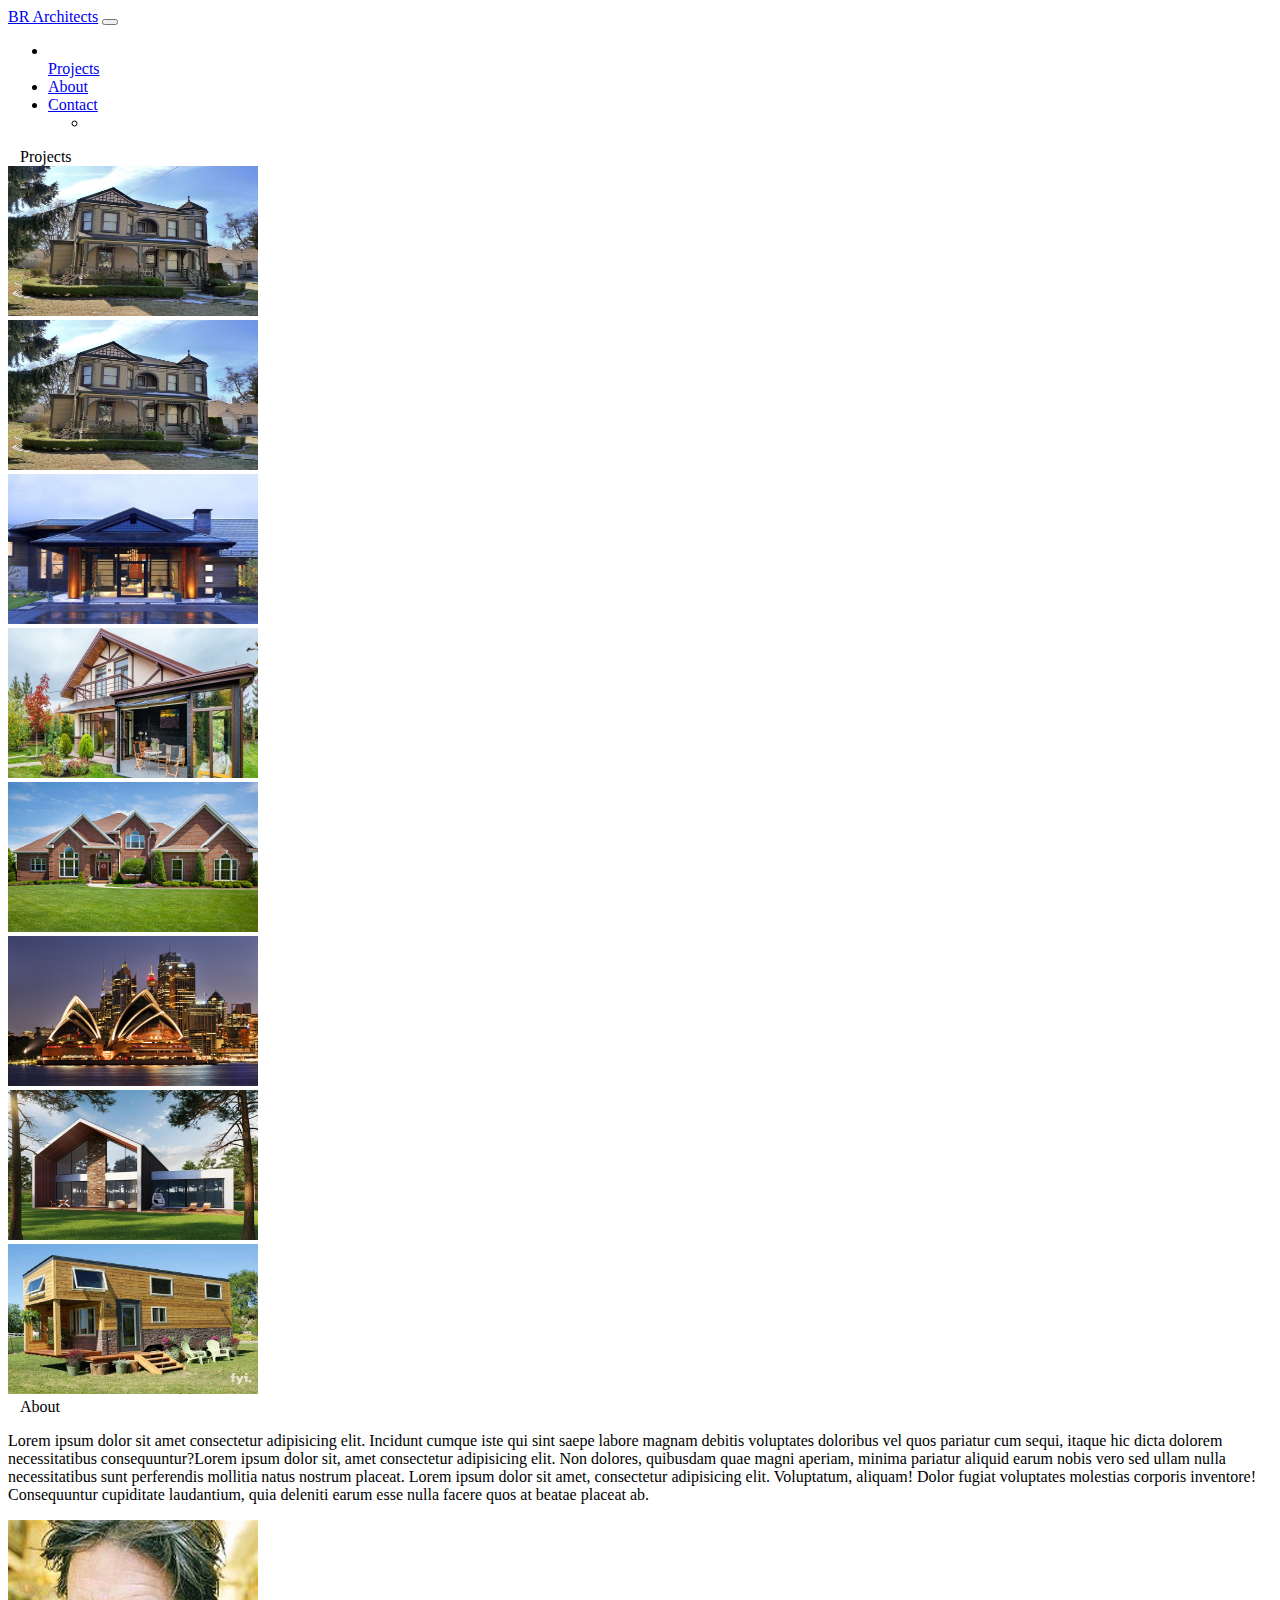
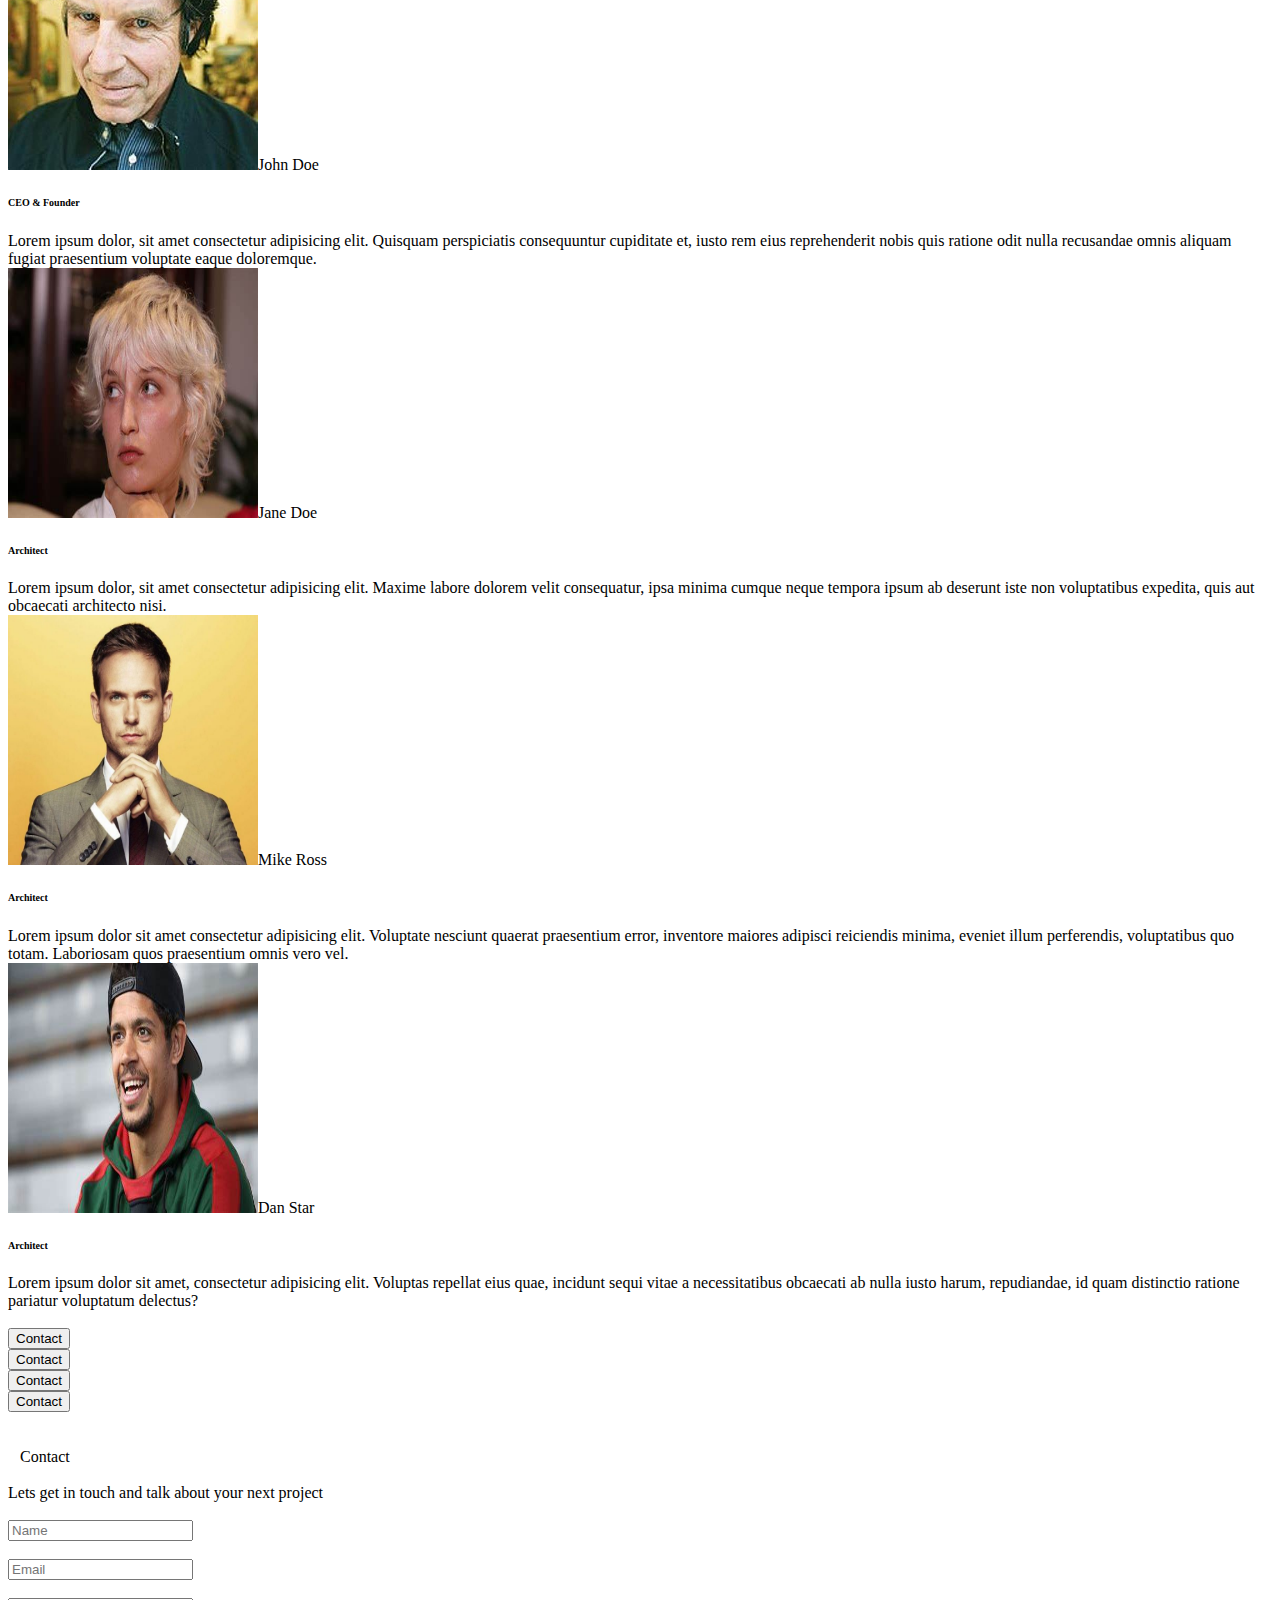
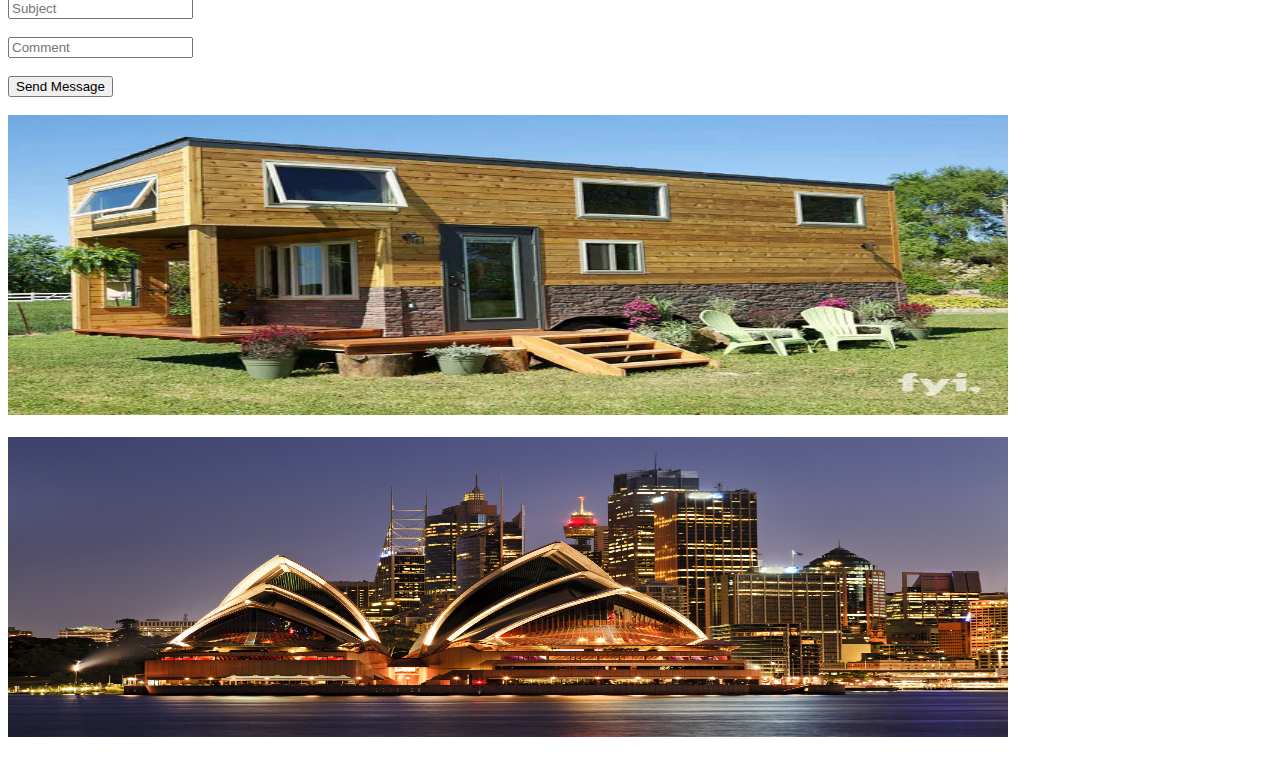
<file: BootStrap/index.html>
<!DOCTYPE html>
<html lang="en">

<head>
  <meta charset="UTF-8">
  <meta http-equiv="X-UA-Compatible" content="IE=edge">
  <meta name="viewport" content="width=device-width, initial-scale=1.0">
  <title>Document</title>
  <link href="https://cdn.jsdelivr.net/npm/bootstrap@5.2.1/dist/css/bootstrap.min.css" rel="stylesheet"
    integrity="sha384-iYQeCzEYFbKjA/T2uDLTpkwGzCiq6soy8tYaI1GyVh/UjpbCx/TYkiZhlZB6+fzT" crossorigin="anonymous">
  <script src="https://cdn.jsdelivr.net/npm/bootstrap@5.2.1/dist/js/bootstrap.bundle.min.js"
    integrity="sha384-u1OknCvxWvY5kfmNBILK2hRnQC3Pr17a+RTT6rIHI7NnikvbZlHgTPOOmMi466C8"
    crossorigin="anonymous"></script>
   
</head>

<body class="container-fluid">
  <nav class="navbar navbar-expand-lg bg-light sticky-top">
     
    <div class="container-fluid">
      <a class="navbar-brand" href="#">BR Architects</a>
      <button class="navbar-toggler" type="button" data-bs-toggle="collapse" data-bs-target="#navbarNav"
        aria-controls="navbarNav" aria-expanded="false" aria-label="Toggle navigation">
        <span class="navbar-toggler-icon"></span>
      </button>
      <div class="collapse navbar-collapse" id="navbarNav">
        <ul class="navbar-nav">
          <li class="nav-item" style="margin-right: 650px;"></li>
          <a class="nav-link active" aria-current="page" href="#projects">Projects</a>

          <li class="nav-item">
            <a class="nav-link active" href="#About">About</a>
          </li>
          <li class="nav-item">
            <a class="nav-link active" href="#contact">Contact</a>
          </li>
          <ul class="nav nav-pills mb-3" id="ex1" role="tablist">
            <li class="nav-item" role="presentation">
            </li>

        </ul>
      </div>
    </div>
  </nav>
  <legend style="margin-left:10px ;" id="projects">Projects</legend>
  <div class="row">
    <div class="col-sm-3" id="img1"><img src="img/house.jpg" height="150" width="250" alt="Summer house"></div>
    <div class="col-sm-3"><img src="./img/house.jpg" height="150" width="250" alt="Brick House"></div>
    <div class="col-sm-3"><img src="./img/2.jpg" height="150" width="250" alt="Renovated"></div>
    <div class="col-sm-3"><img src="./img/3.jpg" height="150" width="250" alt="Renovated"></div>
  </div>
  <div class="row mt-3">
    <div class="col-sm-3"></div>
  </div>
  <div class="row">
    <div class="col-sm-3"><img src="img/4.jpg" height="150" width="250" alt="0px"></div>
    <div class="col-sm-3"><img src="./img/Australia-iconic-SYdney-city-landmarks-CBD-harbour.jpg" height="150" width="250" alt="Brick House"></div>
    <div class="col-sm-3"><img src="./img/5.jpg" height="150" width="250" alt="Renovated"></div>
    <div class="col-sm-3"><img src="./img/inter.webp" height="150" width="250" alt="Renovated"></div>
  </div>
 
<legend style="margin-left:10px ;" id="About">About</legend>

  <p>
    Lorem ipsum dolor sit amet consectetur adipisicing elit. Incidunt cumque iste qui sint saepe labore magnam debitis
    voluptates doloribus vel quos pariatur cum sequi, itaque hic dicta dolorem necessitatibus consequuntur?Lorem ipsum
    dolor sit, amet consectetur adipisicing elit. Non dolores, quibusdam quae magni aperiam, minima pariatur aliquid
    earum nobis vero sed ullam nulla necessitatibus sunt perferendis mollitia natus nostrum placeat. Lorem ipsum dolor
    sit amet, consectetur adipisicing elit. Voluptatum, aliquam! Dolor fugiat voluptates molestias corporis inventore!
    Consequuntur cupiditate laudantium, quia deleniti earum esse nulla facere quos at beatae placeat ab.
  </p>
  <div class="row">
    <div class="col-sm-3"><img src="./img/john doe.jpg" height="250" width="250" alt="0px">John Doe<br>
      <h6 style="font-size: x-small;">CEO & Founder</h6>Lorem ipsum dolor, sit amet consectetur adipisicing elit.
      Quisquam perspiciatis consequuntur cupiditate et, iusto rem eius reprehenderit nobis quis ratione odit nulla
      recusandae omnis aliquam fugiat praesentium voluptate eaque doloremque.
     
       
    </div>
    <div class="col-sm-3"><img src="./img/jane.jpg" height="250" width="250" alt="Brick House">Jane Doe<br>
      <h6 style="font-size: x-small;">Architect</h6>Lorem ipsum dolor, sit amet consectetur adipisicing elit. Maxime
      labore dolorem velit consequatur, ipsa minima cumque neque tempora ipsum ab deserunt iste non voluptatibus
      expedita, quis aut obcaecati architecto nisi.
      
    </div>
    <div class="col-sm-3"><img src="./img/mike.jpg" height="250" width="250" alt="Renovated">Mike Ross<br>
      <h6 style="font-size: x-small;">Architect</h6>Lorem ipsum dolor sit amet consectetur adipisicing elit. Voluptate
      nesciunt quaerat praesentium error, inventore maiores adipisci reiciendis minima, eveniet illum perferendis,
      voluptatibus quo totam. Laboriosam quos praesentium omnis vero vel.
    </div>
    <div class="col-sm-3"><img src="./img/OIP.jpg" height="250" width="250" alt="Renovated">Dan Star<br>
      <h6 style="font-size: x-small;">Architect</h6>Lorem ipsum dolor sit amet, consectetur adipisicing elit. Voluptas
      repellat eius quae, incidunt sequi vitae a necessitatibus obcaecati ab nulla iusto harum, repudiandae, id quam
      distinctio ratione pariatur voluptatum delectus?
    </div>
  </div>
  <br>
  <div class="row">
    <div class="col-sm-3"><button type="button" class="btn btn-light" >Contact</button></div>
    <div class="col-sm-3"><button type="button" class="btn btn-light" >Contact</button></div>
    <div class="col-sm-3"><button type="button" class="btn btn-light" >Contact</button></div>
    <div class="col-sm-3"><button type="button" class="btn btn-light" >Contact</button></div>
  </div>
  <br><br>
  <div class="container-fluid">
<legend style="margin-left:10px ;" id="contact">Contact</legend><br>
<form>
<a>Lets get in touch and talk about your next project</a>
<br><br>
<div class="form-group">
  <input type="uname" class="form-control" id="uname" aria-describedby="name" placeholder="Name">
</div><br>
<div class="form-group">
  <input type="email" class="form-control" id="exampleInputEmail1" aria-describedby="emailHelp" placeholder="Email">
</div><br>
<div class="form-group">
  <input type="subject" class="form-control" id="exampleInputsubject" placeholder="Subject">
</div><br>
<div class="form-group">
  <input type="comment" class="form-control" id="exampleInputcomment" aria-describedby="emailHelp" placeholder="Comment">
</div>
</form>
</div><br>
<button type="button" class="btn btn-dark" >Send Message</button><br><br>
<img src="./img/inter.webp" alt="image not found" height="300" width="1000"><br><br>
<img src="./img/Australia-iconic-SYdney-city-landmarks-CBD-harbour.jpg" alt="image not found" height="300" width="1000"><br><br>
</body class="container-fluid">

</html>
</file>
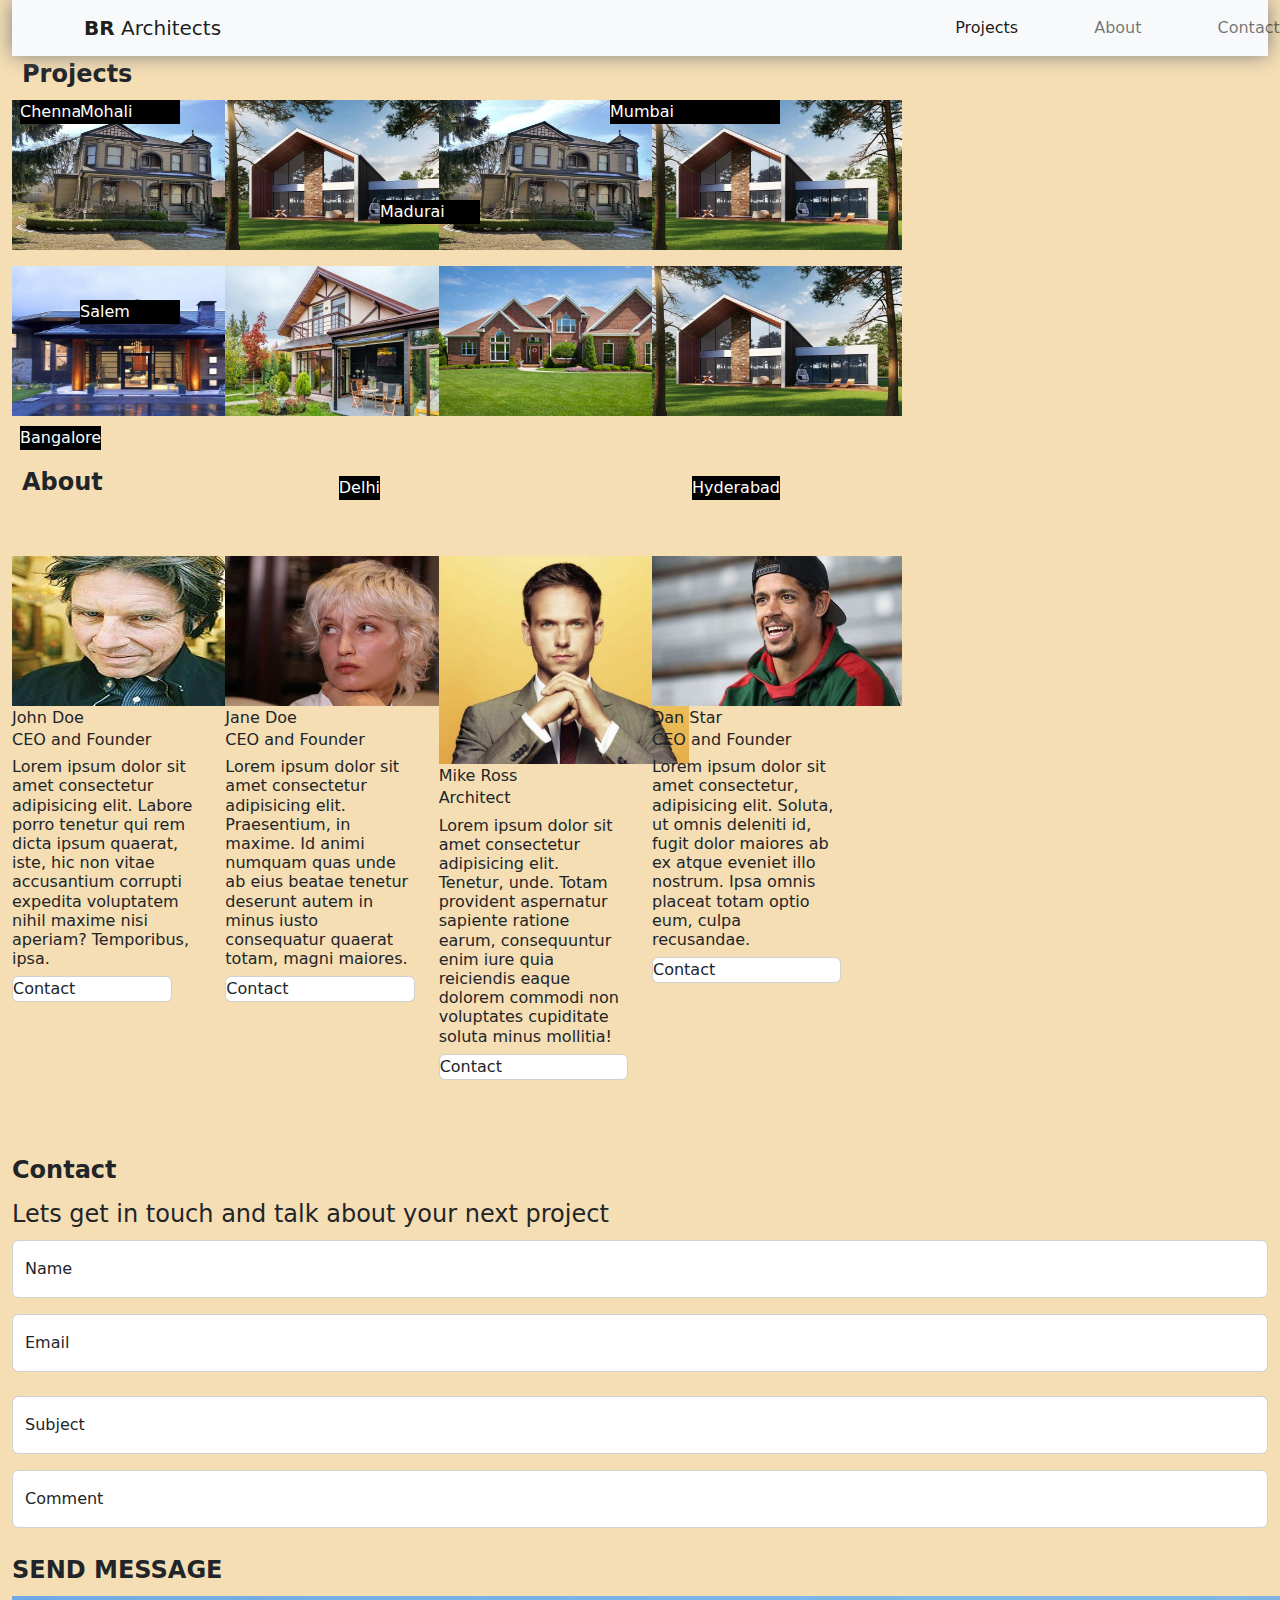
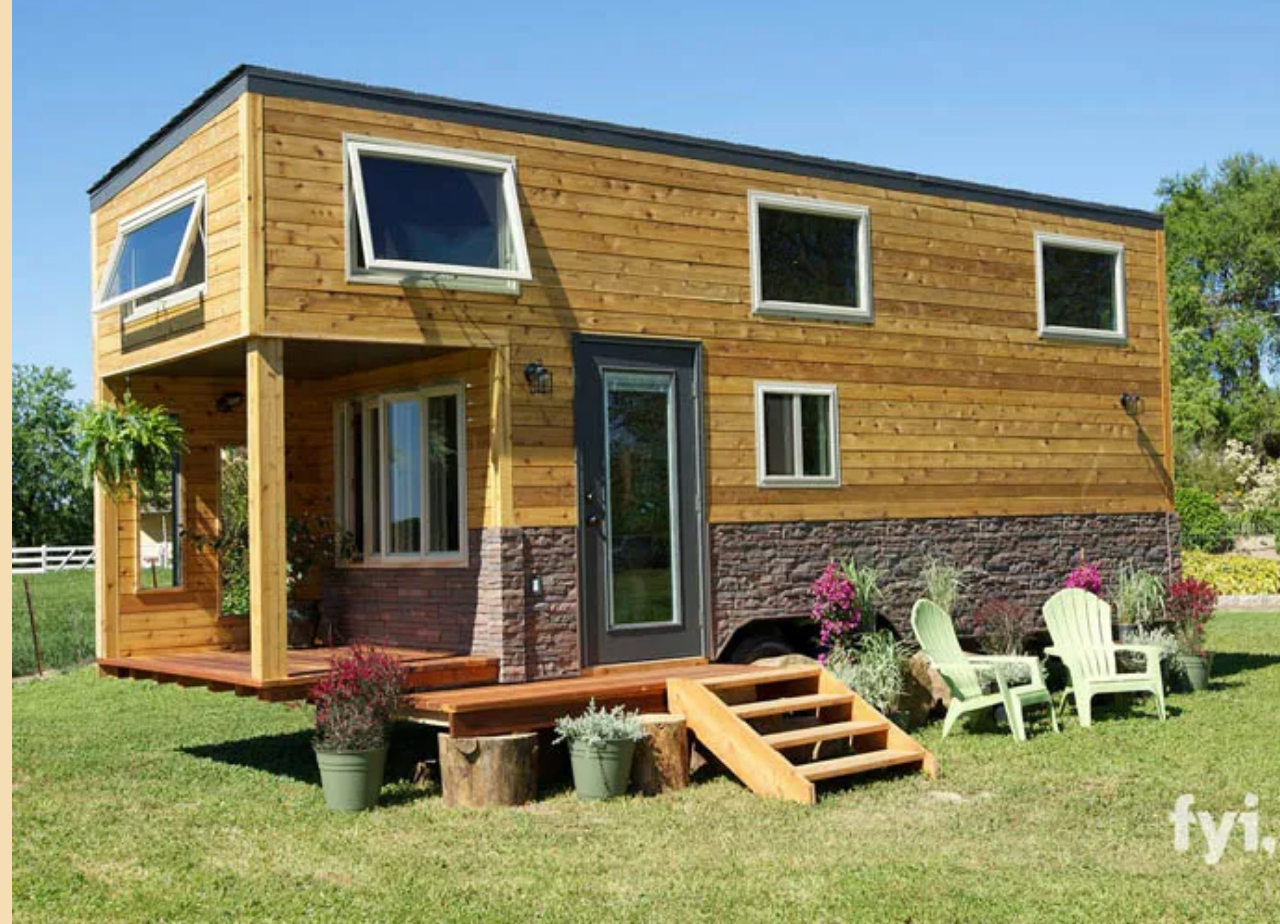
<file: BootStrap/img/File.html>
<!DOCTYPE html>
<!-- saved from url=(0032)http://127.0.0.1:5500/index.html -->
<html lang="en"><head><meta http-equiv="Content-Type" content="text/html; charset=UTF-8">
    
    <meta http-equiv="X-UA-Compatible" content="IE=edge">
    <meta name="viewport" content="width=device-width, initial-scale=1.0">
    <title>Document</title>
    
    <script src="./File_files/bootstrap.bundle.min.js.download" integrity="sha384-u1OknCvxWvY5kfmNBILK2hRnQC3Pr17a+RTT6rIHI7NnikvbZlHgTPOOmMi466C8" crossorigin="anonymous"></script>
        
<!-- Code injected by live-server -->
<script>
	// <![CDATA[  <-- For SVG support
	if ('WebSocket' in window) {
		(function () {
			function refreshCSS() {
				var sheets = [].slice.call(document.getElementsByTagName("link"));
				var head = document.getElementsByTagName("head")[0];
				for (var i = 0; i < sheets.length; ++i) {
					var elem = sheets[i];
					var parent = elem.parentElement || head;
					parent.removeChild(elem);
					var rel = elem.rel;
					if (elem.href && typeof rel != "string" || rel.length == 0 || rel.toLowerCase() == "stylesheet") {
						var url = elem.href.replace(/(&|\?)_cacheOverride=\d+/, '');
						elem.href = url + (url.indexOf('?') >= 0 ? '&' : '?') + '_cacheOverride=' + (new Date().valueOf());
					}
					parent.appendChild(elem);
				}
			}
			var protocol = window.location.protocol === 'http:' ? 'ws://' : 'wss://';
			var address = protocol + window.location.host + window.location.pathname + '/ws';
			var socket = new WebSocket(address);
			socket.onmessage = function (msg) {
				if (msg.data == 'reload') window.location.reload();
				else if (msg.data == 'refreshcss') refreshCSS();
			};
			if (sessionStorage && !sessionStorage.getItem('IsThisFirstTime_Log_From_LiveServer')) {
				console.log('Live reload enabled.');
				sessionStorage.setItem('IsThisFirstTime_Log_From_LiveServer', true);
			}
		})();
	}
	else {
		console.error('Upgrade your browser. This Browser is NOT supported WebSocket for Live-Reloading.');
	}
	// ]]>
</script>
<link href="./File_files/bootstrap.min.css" rel="stylesheet" integrity="sha384-iYQeCzEYFbKjA/T2uDLTpkwGzCiq6soy8tYaI1GyVh/UjpbCx/TYkiZhlZB6+fzT" crossorigin="anonymous"><link rel="stylesheet" href="./File_files/demo.css"></head>

<body class="container-fluid">


    <nav class="navbar navbar-expand-lg bg-light">
        <div class="container-fluid">
            <a class="navbar-brand" href="http://127.0.0.1:5500/index.html#"> <b>BR</b> Architects</a>
            <button class="navbar-toggler" type="button" data-bs-toggle="collapse" data-bs-target="#navbarNav" aria-controls="navbarNav" aria-expanded="false" aria-label="Toggle navigation">
                <span class="navbar-toggler-icon"></span>
            </button>
            <div class="collapse navbar-collapse" id="navbarNav">
                <ul class="navbar-nav">
                    <li class="nav-item" style="margin-right: 650px;"></li>
                    <a class="nav-link active" aria-current="page" href="http://127.0.0.1:5500/index.html#">Projects</a>

                    <li class="nav-item">
                        <a class="nav-link" href="http://127.0.0.1:5500/index.html#"> About</a>
                    </li>
                    <li class="nav-item">
                        <a class="nav-link" href="http://127.0.0.1:5500/index.html#">Contact</a>
                    </li>

                </ul>
            </div>
        </div>
    </nav>


    <legend style="margin-left:10px ;"> <b>Projects</b></legend>
    <div class="row">
        <div class="col-sm-2"><img src="./File_files/house.jpg" height="150" width="250" alt="">
            <div class="top-left">Chennai</div>
        </div>
        <div class="col-sm-2"><img src="./File_files/1.jpg" height="150" width="250" alt="Brick House">
            <div class="top-right">Mumbai</div>
        </div>
        <div class="col-sm-2"><img src="./File_files/house.jpg" height="150" width="250" alt="Renovated">
            <div class="bottom-left">Bangalore</div>
        </div>
        <div class="col-sm-2"><img src="./File_files/1.jpg" height="150" width="250" alt="Renovated">
            <div class="bottom-right">Hyderabad</div>
        </div>
    </div>


    <div class="row mt-3">
        <div class="col-sm-3"></div>
    </div>
    <div class="row">
        <div class="col-sm-2"><img src="./File_files/2.jpg" height="150" width="250" alt="0px">
            <div class="top-left2">Delhi</div>
        </div>
        <div class="col-sm-2"><img src="./File_files/3.jpg" height="150" width="250" alt="Brick House">
            <div class="top-left3">Mohali</div>
        </div>
        <div class="col-sm-2"><img src="./File_files/4.jpg" height="150" width="250" alt="Renovated">
            <div class="top-left4">Salem</div>
        </div>
        <div class="col-sm-2"><img src="./File_files/5.jpg" height="150" width="250" alt="Renovated">
            <div class="top-left5">Madurai</div>
        </div>
    </div>

<br>
<br>

    <legend style="margin-left:10px ;"> <b>About</b></legend>
    <br>
    <br>
    <br>
    <div class="row">
        <div class="col-sm-2"><img src="./File_files/john doe.jpg" height="150" width="250" alt="" <h5="" class="card-title">John Doe
            <h6 class="card-subtitle mb-2">CEO and Founder</h6>
        <h6>Lorem ipsum dolor sit amet consectetur adipisicing elit. Labore porro tenetur qui rem dicta ipsum quaerat, iste, hic non vitae accusantium corrupti expedita voluptatem nihil maxime nisi aperiam? Temporibus, ipsa.</h6>
        <div class="card" style="width: 10rem;">
            <div class="Contact">
              Contact
            </div>
          </div>
        </div>
  
        <div class="col-sm-2"><img src="./File_files/jane.jpg" height="150" width="250" alt="Brick House" <h5="" class="card-title">Jane Doe <h6 class="card-subtitle mb-2">CEO and Founder</h6>
        <h6>Lorem ipsum dolor sit amet consectetur adipisicing elit. Praesentium, in maxime. Id animi numquam quas unde ab eius beatae tenetur deserunt autem in minus iusto consequatur quaerat totam, magni maiores.</h6>
        <div class="card">
           Contact
          </div>    
    </div>
        
        
        
        <div class="col-sm-2"><img src="./File_files/mike.jpg" 150"="" width="250" alt="Renovated" <h5="" class="card-title">Mike Ross <h6 class="card-subtitle mb-2">Architect</h6>
        <h6>Lorem ipsum dolor sit amet consectetur adipisicing elit. Tenetur, unde. Totam provident aspernatur sapiente ratione earum, consequuntur enim iure quia reiciendis eaque dolorem commodi non voluptates cupiditate soluta minus mollitia!</h6>
        <div class="card">
            Contact
          </div>    
    
    </div>
        <div class="col-sm-2"><img src="./File_files/OIP.jpg" height="150" width="250" alt="Renovated" <h5="" class="card-title">Dan Star <h6 class="card-subtitle mb-2">CEO and Founder</h6>
    <h6>Lorem ipsum dolor sit amet consectetur, adipisicing elit. Soluta, ut omnis deleniti id, fugit dolor maiores ab ex atque eveniet illo nostrum. Ipsa omnis placeat totam optio eum, culpa recusandae.</h6>
    <div class="card">
        Contact
      </div>    
</div>    

</div>
    
    <br>
    <br>
    <br>

    <legend> <b>Contact</b></legend>
    <legend> Lets get in touch and talk about your next project</legend>

    <div class="form-floating mb-3">
        <input type="email" class="form-control" id="floatingInput" placeholder="name@example.com">
        <label for="floatingInput">Name</label>
      </div>
      <div class="form-floating">
        <input type="password" class="form-control" id="floatingPassword" placeholder="Password">
        <label for="floatingPassword">Email</label>
      </div>
      <br>
      <div class="form-floating mb-3">
        <input type="email" class="form-control" id="floatingInput" placeholder="name@example.com">
        <label for="floatingInput">Subject</label>
      </div>
      <div class="form-floating">
        <input type="password" class="form-control" id="floatingPassword" placeholder="Password">
        <label for="floatingPassword">Comment</label>
      </div>

      <br>

      <legend> <b>SEND MESSAGE</b></legend>  
      <img src="./File_files/inter.webp" style="width: 1300px;">     
     
        
        

</body></html>
</file>
<file: BootStrap/img/File_files/demo.css>
body {
    background-color:wheat;
    cursor: pointer;
}

h1 {
    text-align: center;
    color: black;
    box-shadow: 20px 0px 40px blue;
    background-color: aqua;
    padding: 15px;
    width: 200px;
    border-radius: 100%;
    margin-left: 20px;
    cursor: pointer;
}

h1:hover {

    background-color: aqua;
    color: chocolate;
    cursor: pointer;
    margin-left: 200px;
}

p {
    font-size: 20px;
    font-family: cursive;
    color: white;
    text-align: justify;
    margin-top: -300px;

}

nav {
    padding: 20px;
    box-shadow: 0px 0px 20px gray;
    background-color: black;
    position: sticky;
    top: 0px;
}

a {
    color: white;
    font-size: 20px;
    text-decoration: none;
    margin-left: 60px;
}

a:hover {
    color: black;   
}

footer div {
    text-align: center;
    font-size: 20px;
    color: darkblue;
}

.img1 {
    padding: 100px;
    box-shadow: 0px 0px 20px thistle;
    border-radius: 100%;
    margin-left: 250px;
    margin-top: 200px;
}

.legend{
    color: red;
}
.top-left{

    position: absolute;
    left: 0;
    top: 0;
    width: 100px;
    margin-top: 100px;
    margin-left: 20px;
    color: white;
    background-color: black;
    
 }

 .top-left{

    position: absolute;
    left: 0;
    top: 0;
    width: 100px;
    margin-top: 100px;
    margin-left: 20px;
    color: white;
    background-color: black;
    
 }

 .top-right{
    position: absolute;
    right:0;
    top:0;
    color: white;
    background-color: black;
    width: 170px;
    margin-top: 100px;
    margin-left: 200px;
    margin-right: 500px;
 
 }
 .bottom-left{
    position: absolute;
    left:0;
    bottom:0;
    color: white;
    background-color: black;
    margin-bottom: 450px;
    margin-left: 20px;
 
 }
 .bottom-right{
    position: absolute;
    right:0;
    bottom:0;
    color: white;
    background-color: black;
    margin-right: 500px;
    margin-bottom: 400px;
 
 }

 .top-left2{
    position: absolute;
    right:0;
    bottom:0;
    color: white;
    background-color: black;
    margin-right: 900px;
    margin-bottom: 400px;
    margin-top: 100px;



 }

 .top-left3{

    position: absolute;
    right:0;
    top:0;
    color: white;
    background-color: black;
    width: 100px;
    margin-top: 500px;
    margin-right: 1100px;
    margin-top: 100px;
 }

 .top-left4{

    position: absolute;
    right:0;
    top:0;
    color: white;
    background-color: black;
    width: 100px;
    margin-left: 500px;
    
    margin-right: 1100px;
    margin-top: 300px;

 }

 .top-left5{
    position: absolute;
    right:0;
    top:0;
    color: white;
    background-color: black;
    width: 100px;
    margin-top: 500px;
    margin-right: 800px;
    margin-top: 200px;


 }
</file>
